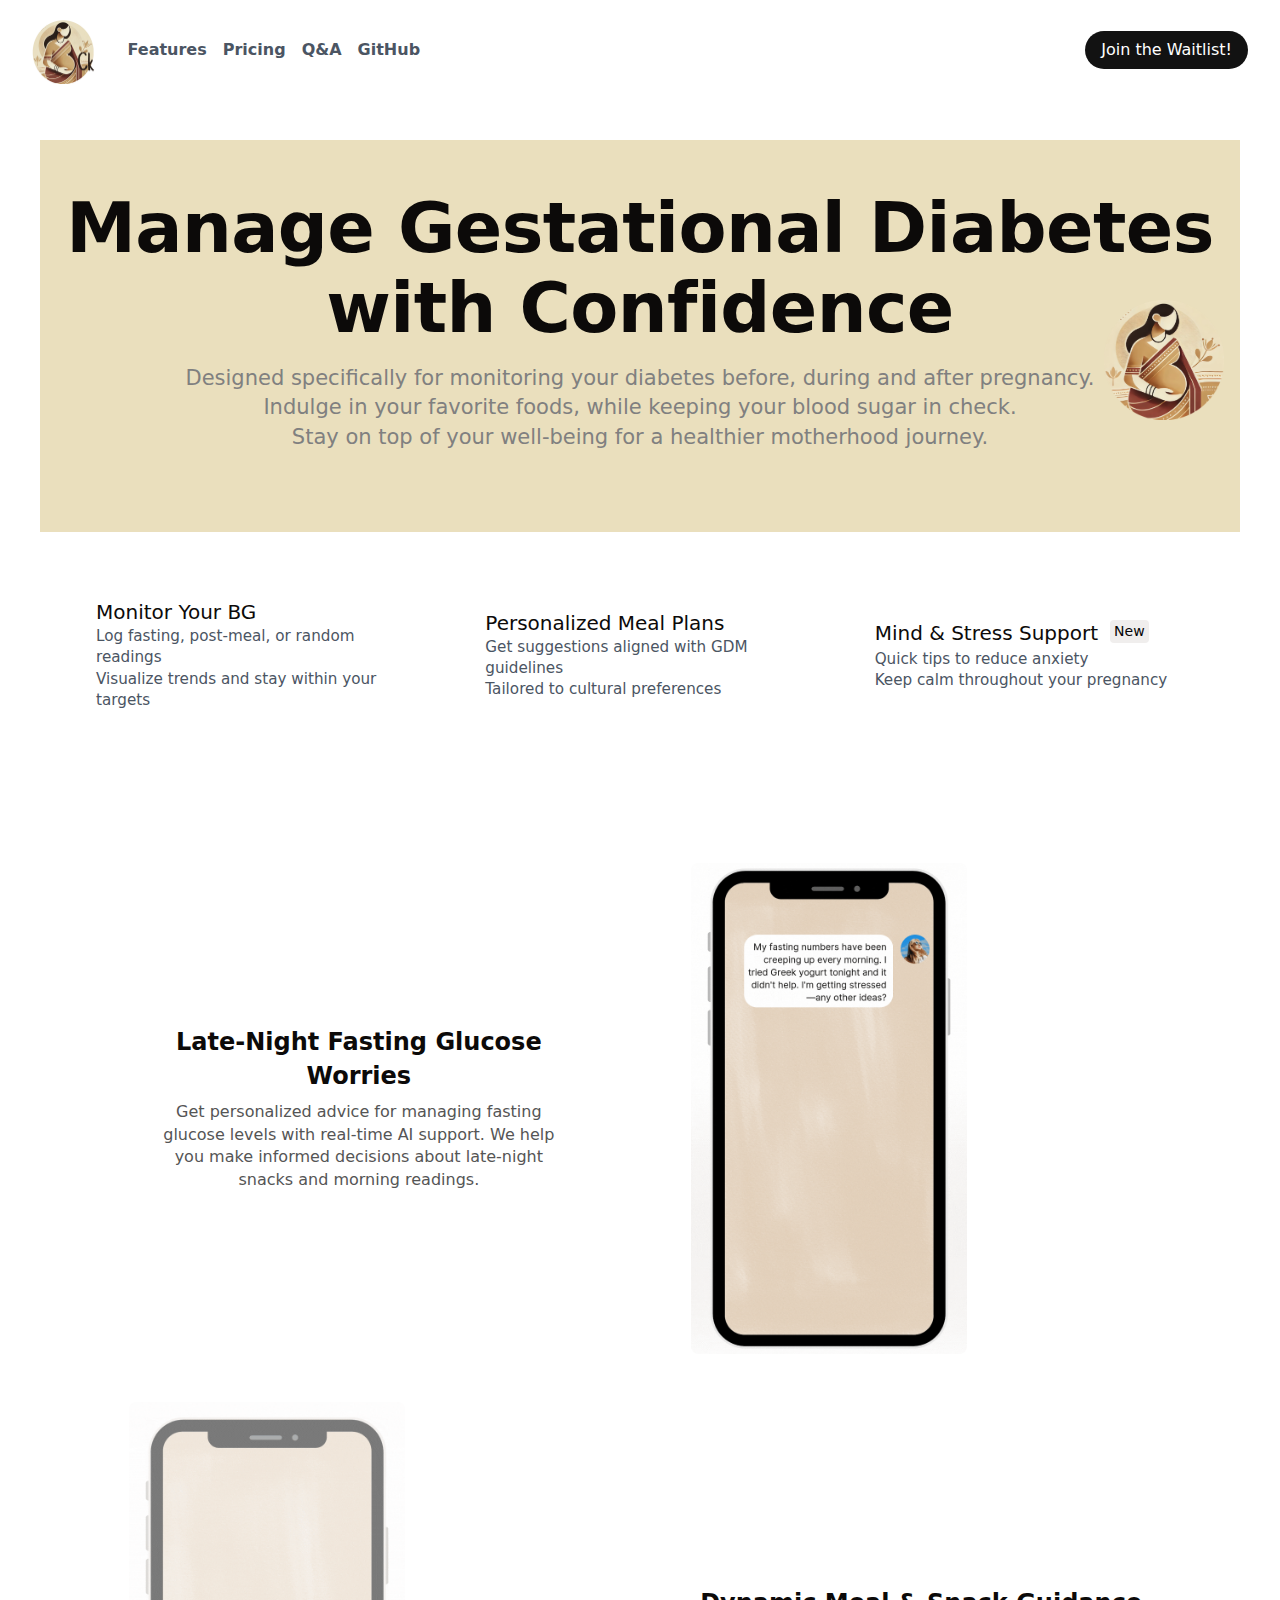
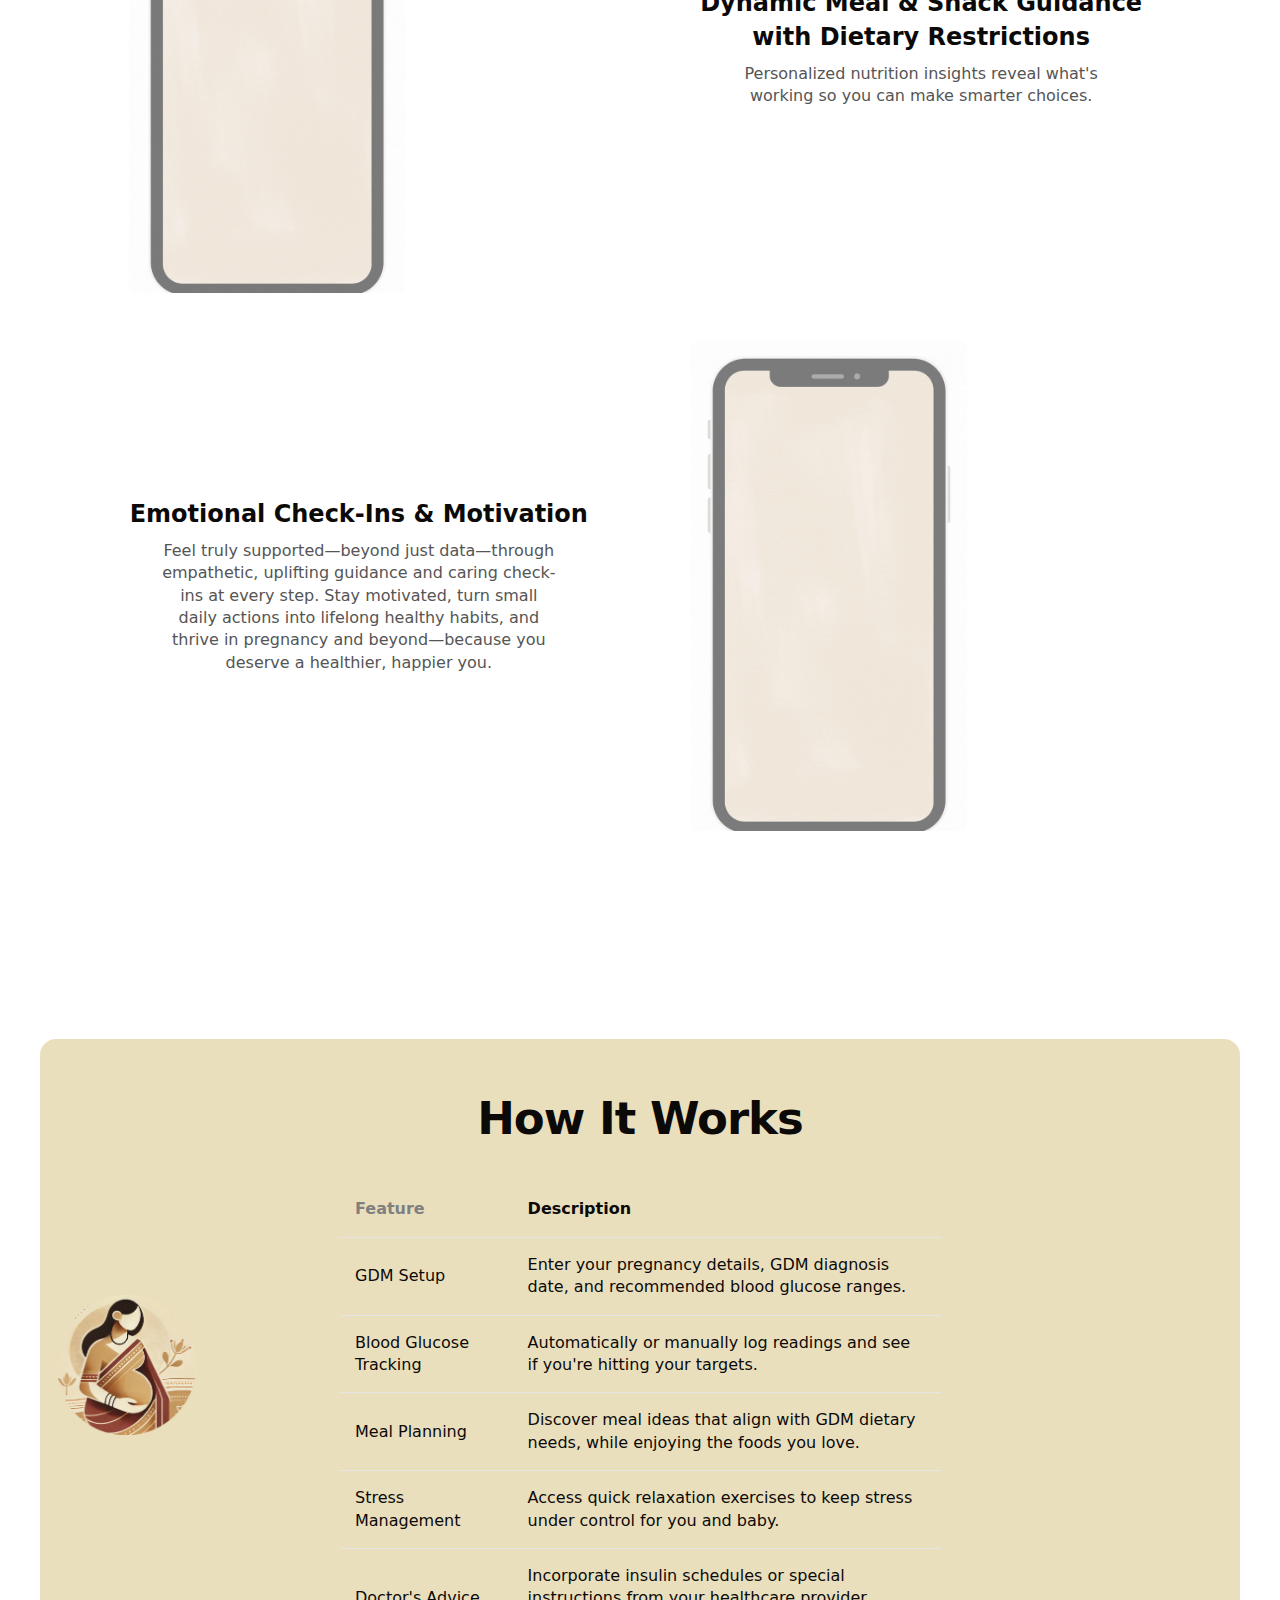
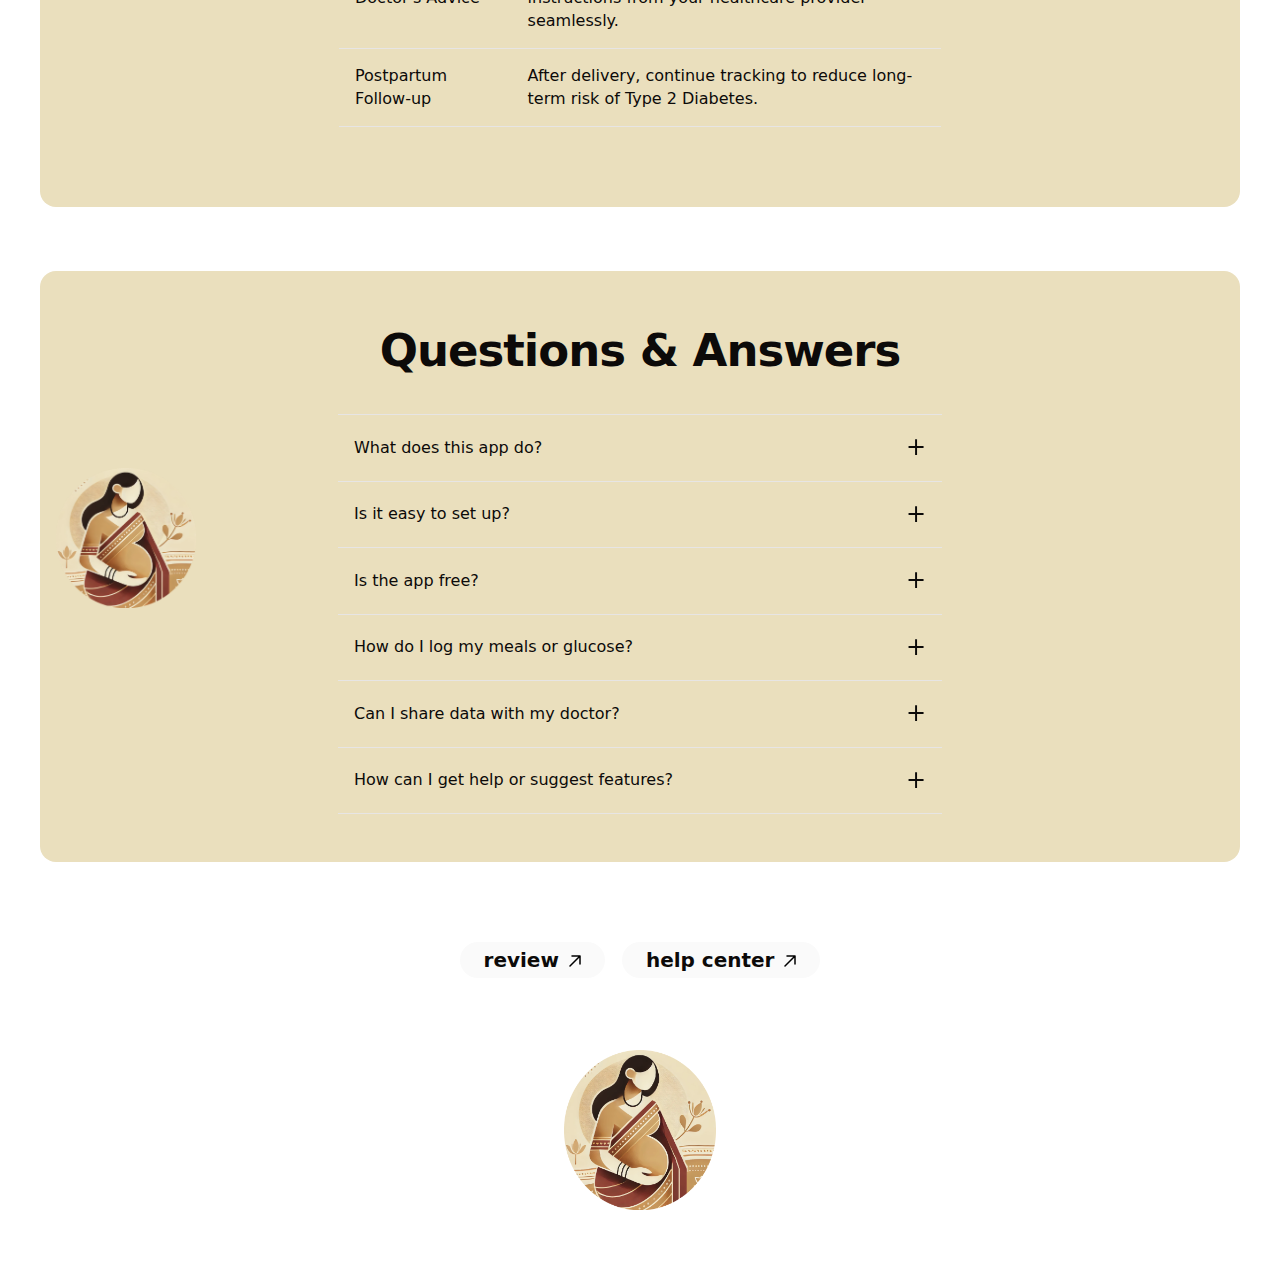
<file: index.html>
<!DOCTYPE html>
<html data-capo="">
 <head>
  <meta charset="utf-8"/>
  <meta content="width=device-width, initial-scale=1" name="viewport"/>
  <link rel="icon" type="image/png" href="./public/_nuxt/logo3.png"/>
  <title>Cheenikum.ai - GDM Companion</title>
  <link crossorigin="" href="./public/_nuxt/entry.hASX0Zfl.css" rel="stylesheet"/>
  <link as="script" crossorigin="" href="./public/_nuxt/_7TM1oNZ.js" rel="modulepreload"/>
  <link as="image" href="./public/_nuxt/gdm-logo.png" rel="prefetch"/>
  <style>
    /* Basic resets and container styling */
    * {
      box-sizing: border-box;
      margin: 0;
      padding: 0;
    }

    body {
      font-family: sans-serif;
      line-height: 1.4;
    }

    .steps-container {
      width: 90%;
      max-width: 1200px;
      margin: 0 auto;
      padding: 2rem 0;
      display: flex;
      flex-direction: column;
      gap: 3rem;
    }

    /* Each step block */
    .step {
      display: flex;
      flex-direction: column;
      align-items: center;
      text-align: center;
      gap: 1rem;
    }

    .step-text h2 {
      font-size: 2rem;
      color: #2563EB;
      margin-bottom: 0.5rem;
    }

    .step-text h3 {
      font-size: 1.5rem;
      font-weight: 600;
      margin-bottom: 0.5rem;
    }

    .step-text p {
      font-size: 1rem;
      color: #555;
      max-width: 400px;
      margin: 0 auto;
    }

    .step-image img {
      width: 100%;
      max-width: 300px;
      border-radius: 8px;
    }

    /* Desktop (>= 768px): Two-column layout for each step */
    @media (min-width: 768px) {
      .step {
        flex-direction: row;
        text-align: left;
        justify-content: space-between;
      }
      .step:nth-child(even) {
        flex-direction: row-reverse;
      }
      .step-text,
      .step-image {
        width: 45%;
      }
      .step-text {
        align-items: flex-start;
        margin: 0; 
      }
    }
  </style>
  <script>
   ;(function() {
     let settings = JSON.parse(localStorage.getItem('una-settings')) || {
       primaryColors: {"--una-primary-hex":"#ca8a04"},
       grayColors: {"--una-gray-hex":"#57534e"},
       primary: "yellow",
       gray: "stone",
       radius: 0.5,
       fontSize: 16
     };
     
     const html = document.documentElement;
     Object.entries(settings.primaryColors).forEach(([key, value]) => html.style.setProperty(key, value));
     Object.entries(settings.grayColors).forEach(([key, value]) => html.style.setProperty(key, value));
     html.style.setProperty('--una-radius', settings.radius + 'rem');
     html.style.setProperty('--una-font-size', settings.fontSize + 'px');
   })()
  </script>
  <meta content="Take control of your gestational diabetes. Track blood glucose, plan meals, and stay healthy." name="description"/>
  <meta content="gestational diabetes, GDM, pregnancy, health, glucose tracking, meal planning" name="keywords"/>
 </head>
 <body>
  <div id="__nuxt">
   <div>
    <div class="min-h-screen flex flex-col font-sans">
     <header class="bg-white">
      <!-- <div class="bg-[#F6F5F4] text-center text-sm py-4" data-v-a0e42e92="">
       <span data-v-a0e42e92="">
        Manage your Gestational Diabetes effectively. Keep you and your baby healthy with personalized guidance.
       </span>
      </div> -->
      <div class="px-8 p-4 mx-auto flex justify-center sm:justify-between items-center" data-v-a0e42e92="">
       <div class="flex items-center" data-v-a0e42e92="">
        <a href="/">
         <img alt="Cheenikum.ai" class="h-8 mt-1 hidden sm:block" style="height: 4rem;" data-v-a0e42e92="" src="./public/_nuxt/logo3.png"/>
        </a>
        <nav class="sm:ml-8" data-v-a0e42e92="">
         <ul class="flex space-x-4 text-gray-600 font-semibold" data-v-a0e42e92="">
          <li data-v-a0e42e92="">
           <a class="hover:text-black" data-v-a0e42e92="" href="#features">
            Features
           </a>
          </li>
          <li data-v-a0e42e92="">
           <a class="hover:text-black" data-v-a0e42e92="" href="#plans-and-features">
            Pricing
           </a>
          </li>
          <li data-v-a0e42e92="">
           <a class="hover:text-black" data-v-a0e42e92="" href="#questions-and-answers">
            Q&A
           </a>
          </li>
          <li data-v-a0e42e92="">
           <a class="hover:text-black" data-v-a0e42e92="" href="https://github.com/AaradhyaSaxena" target="_blank">
            GitHub
           </a>
          </li>
         </ul>
        </nav>
       </div>
       <!-- TODO: Add the actual link -->
       <div class="relative" data-v-a0e42e92="">
        <!-- Waitlist Button -->
        <a href="https://docs.google.com/forms/d/e/1FAIpQLSdz-zFz9y-i1amTaQuwJib7lA6zhrqrrkEMgMkVFLvkYdg7-w/viewform?usp=dialog" 
           target="_blank" 
           class="btn-default-radius btn-default-variant btn bg-[#121212] hover:bg-[#333333] text-white py-2 px-4 rounded-12 hidden sm:block" 
           data-v-a0e42e92="">
          Join the Waitlist!
        </a>
       </div>
      </div>
      
     </header>
     <!-- #########################################################################################  -->    
     <!-- ###########################        Main content            ##############################  -->
     <!-- #########################################################################################  -->
     <main class="flex-grow p-6 md:p-8 lg:p-10" data-v-a0e42e92="">
      <section class="text-center py-12" data-v-8681ea9b="" style="background-color: #eadfbd;">
       <h1 class="text-[70px] font-700 mb-4 line-height-20 tracking-[-0.6px]">
        Manage Gestational Diabetes </br> with Confidence
       </h1>
       <p class="sm:text-[21px] font-400 text-[#808080] mb-8">
        Designed specifically for monitoring your diabetes before, during and after pregnancy.
        <br/>
        Indulge in your favorite foods, while keeping your blood sugar in check.
        <br/>
        Stay on top of your well-being for a healthier motherhood journey.
       </p>
       <img alt="" class="w-[120px] h-[120px] absolute left-1/2 translate-x-116 top-1/3 hidden sm:block" src="./public/_nuxt/gdm-logo.png"/>
      </section>
      <!-- Info section hero page -->
      <section class="bg-[#eadfbd] rounded-4 pt-8 md:pt-0 overflow-clip sm:relative" data-v-8681ea9b="">
       <div class="flex flex-col gap-6 sm:gap-0 sm:flex-row justify-between sm:space-x-8 p-4 pt-8 sm:py-12 sm:px-8">
        <div class="sm:w-1/3 sm:p-6 rounded-lg flex justify-center md:justify-start items-center sm:justify-center">
         <div>
          <h2 class="text-4.2 md:text-5 font-medium mb-1.5 line-height-4">
           Monitor Your BG
          </h2>
          <p class="text-gray-600 text-3.8">
           Log fasting, post-meal, or random readings
           <br/>
           Visualize trends and stay within your targets
          </p>
         </div>
        </div>
        <div class="sm:w-1/3 sm:p-6 rounded-lg flex justify-center md:justify-start items-center sm:justify-center">
         <div>
          <h2 class="text-4.2 md:text-5 font-medium mb-1.5 line-height-4">
           Personalized Meal Plans
          </h2>
          <p class="text-gray-600 text-3.8">
           Get suggestions aligned with GDM guidelines
           <br/>
           Tailored to cultural preferences
          </p>
         </div>
        </div>
        <div class="sm:w-1/3 sm:p-6 rounded-lg flex justify-center md:justify-start items-center sm:justify-center">
         <div>
          <h2 class="text-4.2 md:text-5 font-medium mb-1.5 line-height-4 flex items-center">
           <span>
            Mind & Stress Support
           </span>
           <span class="ml-3 md:-mt-1 px-1 py-0.4 text-12px md:text-sm bg-[#F0EEED] text-color-[#050505] rounded-1">
            New
           </span>
          </h2>
          <p class="text-gray-600 text-3.8">
           Quick tips to reduce anxiety
           <br/>
           Keep calm throughout your pregnancy
          </p>
         </div>
        </div>
       </div>
      </section>
    </section>
    <!-- Add GIF section -->
    <section class="flex justify-center my-8">
      
    </section>
      <!-- #########################################################################################  -->
      <!-- ###########################        Example section            ############################  -->
      <!-- #########################################################################################  -->
      <section class="bg-[#eadfbd] rounded-4 pt-8 md:pt-0 overflow-clip sm:relative" data-v-8681ea9b="">
        <div class="flex flex-col gap-6 sm:gap-0 sm:flex-row justify-between sm:space-x-8 p-4 pt-8 sm:py-12 sm:px-8">
          <div class="steps-container">
            <!-- Step 1 -->
            <div class="step">
              <div class="step-text">
                <h3 class="text-center padding-bottom-10">Late-Night Fasting Glucose Worries</h3>
                <p class="text-center text-lg">
                  Get personalized advice for managing fasting glucose levels with real-time AI support. We help you make informed decisions about late-night snacks and morning readings.
                </p>
              </div>
              <div class="step-image">
                <img src="./public/_nuxt/example1.gif" alt="App Demo" class="rounded-lg shadow-lg w-full h-auto" style="max-width: 300px; width: 60%;"/>
              </div>
            </div>
        
            <!-- Step 2 -->
            <div class="step">
              <div class="step-text">
                <h3 class="text-center padding-bottom-10">Dynamic Meal & Snack Guidance with Dietary Restrictions</h3>
                <p class="text-center text-lg">
                  Personalized nutrition insights reveal what's working so you can make smarter choices.
                </p>
              </div>
              <div class="step-image">
                <img src="./public/_nuxt/example3.gif" alt="App Demo" class="rounded-lg shadow-lg w-full h-auto" style="max-width: 300px; width: 60%;"/>
              </div>
            </div>
        
            <!-- Step 3 -->
            <div class="step">
              <div class="step-text">
                <h3 class="text-center padding-bottom-10">Emotional Check-Ins & Motivation</h3>
                <p class="text-center text-lg max-w-[600px] mx-auto">
                  Feel truly supported—beyond just data—through empathetic, uplifting guidance and caring check-ins at every step. Stay motivated, turn small daily actions into lifelong healthy habits, and thrive in pregnancy and beyond—because you deserve a healthier, happier you.
                </p>
              </div>
              <div class="step-image">
                <img src="./public/_nuxt/example2.gif" alt="App Demo" class="rounded-lg shadow-lg w-full h-auto" style="max-width: 300px; width: 60%;"/>
              </div>
            </div>
          </div>
        </div>
       </section>
      <!-- #########################################################################################  -->
      <!-- ###########################        How it works?             ############################  -->
      <!-- #########################################################################################  -->
      <section class="bg-[#FAFAFA] rounded-4 overflow-clip pt-8 md:pt-12 md:mt-32 md:px-12 pb-12 md:pb-20 mt-16 relative" data-v-8681ea9b="" id="features" style="background-color: #eadfbd;">
       <h2 class="text-32px md:text-45px font-600 text-center tracking-[-1px]">
        How It Works
       </h2>
       <img alt="character-3.png" class="w-[140px] h-[140px] absolute left-1/2 -translate-x-146 top-1/3 hidden sm:block" src="./public/_nuxt/gdm-logo.png"/>
       <div class="mt-8">
        <table class="md:w-602px m-auto border-collapse">
         <thead>
          <tr class="border-b">
           <th class="p-4 font-600 text-left text-[#808080]">
            Feature
           </th>
           <th class="p-4 font-600 text-left">
            Description
           </th>
          </tr>
         </thead>
         <tbody>
          <tr class="border-b">
            <td class="p-4 font-500 text-14px md:text-16px">
                GDM Setup
            </td>
            <td class="p-4">
                Enter your pregnancy details, GDM diagnosis date, and recommended blood glucose ranges.
            </td>
          </tr>
          <tr class="border-b">
           <td class="p-4 font-500 text-14px md:text-16px">
            Blood Glucose Tracking
           </td>
           <td class="p-4">
            Automatically or manually log readings and see if you're hitting your targets.
           </td>
          </tr>
          <tr class="border-b">
            <td class="p-4 font-500 text-14px md:text-16px">
             Meal Planning
            </td>
            <td class="p-4">
             Discover meal ideas that align with GDM dietary needs, while enjoying the foods you love.
            </td>
           </tr>
          <tr class="border-b">
           <td class="p-4 font-500 text-14px md:text-16px">
            Stress Management
           </td>
           <td class="p-4">
            Access quick relaxation exercises to keep stress under control for you and baby.
           </td>
          </tr>
          <tr class="border-b">
           <td class="p-4 font-500 text-14px md:text-16px">
            Doctor's Advice
           </td>
           <td class="p-4">
            Incorporate insulin schedules or special instructions from your healthcare provider seamlessly.
           </td>
          </tr>
          <tr class="border-b">
           <td class="p-4 font-500 text-14px md:text-16px">
            Postpartum Follow-up
           </td>
           <td class="p-4">
            After delivery, continue tracking to reduce long-term risk of Type 2 Diabetes.
           </td>
         </tbody>
        </table>
       </div>
      </section>
      <!-- #########################################################################################  -->
      <!-- ################################        Questions           ##############################  -->
      <!-- #########################################################################################  -->
      <section class="rounded-4 overflow-clip md:px-12 pt-12 mt-2 md:mt-16 relative pb-12" data-v-8681ea9b="" id="questions-and-answers" style="background-color: #eadfbd;">
       <h2 class="text-32px md:text-45px font-600 text-center tracking-[-1px]">
        Questions &amp; Answers
       </h2>
       <img alt="character-4.png" class="w-[140px] h-[140px] absolute left-1/2 -translate-x-146 top-1/3 hidden sm:block" src="./public/_nuxt/gdm-logo.png"/>
       <hr class="w-604px mx-auto mt-8"/>
       <div class="flex flex-col md:w-604px mx-auto" data-v-4234fe46="">
        <div class="border-b" data-v-4234fe46="">
         <div class="flex justify-between items-center p-4 cursor-pointer hover:bg-gray-50 transition-all rounded-3" data-v-4234fe46="">
          <span class="font-500 mr-4" data-v-4234fe46="">
           What does this app do?
          </span>
          <span class="transform transition-transform duration-200 text-6" data-v-4234fe46="" style="transform-origin:center center;">
           +
          </span>
         </div>
         <div class="overflow-hidden transition-all duration-300" data-v-4234fe46="" style="display:none;">
          <div class="p-4 pt-0 font-sans font-320 text-16px opacity-80" data-v-4234fe46="">
           This app helps you manage gestational diabetes—tracking blood glucose, planning meals, reducing stress, and more.
          </div>
         </div>
        </div>
        <div class="border-b" data-v-4234fe46="">
         <div class="flex justify-between items-center p-4 cursor-pointer hover:bg-gray-50 transition-all rounded-3" data-v-4234fe46="">
          <span class="font-500 mr-4" data-v-4234fe46="">
           Is it easy to set up?
          </span>
          <span class="transform transition-transform duration-200 text-6" data-v-4234fe46="" style="transform-origin:center center;">
           +
          </span>
         </div>
         <div class="overflow-hidden transition-all duration-300" data-v-4234fe46="" style="display:none;">
          <div class="p-4 pt-0 font-sans font-320 text-16px opacity-80" data-v-4234fe46="">
           Yes! Download, create your profile, add your GDM details, and you're ready to monitor your health.
          </div>
         </div>
        </div>
        <div class="border-b" data-v-4234fe46="">
         <div class="flex justify-between items-center p-4 cursor-pointer hover:bg-gray-50 transition-all rounded-3" data-v-4234fe46="">
          <span class="font-500 mr-4" data-v-4234fe46="">
           Is the app free?
          </span>
          <span class="transform transition-transform duration-200 text-6" data-v-4234fe46="" style="transform-origin:center center;">
           +
          </span>
         </div>
         <div class="overflow-hidden transition-all duration-300" data-v-4234fe46="" style="display:none;">
          <div class="p-4 pt-0 font-sans font-320 text-16px opacity-80" data-v-4234fe46="">
           Absolutely. Core features are free. You can upgrade for advanced analytics in our "Cheenikum.ai Plus."
          </div>
         </div>
        </div>
        <div class="border-b" data-v-4234fe46="">
         <div class="flex justify-between items-center p-4 cursor-pointer hover:bg-gray-50 transition-all rounded-3" data-v-4234fe46="">
          <span class="font-500 mr-4" data-v-4234fe46="">
           How do I log my meals or glucose?
          </span>
          <span class="transform transition-transform duration-200 text-6" data-v-4234fe46="" style="transform-origin:center center;">
           +
          </span>
         </div>
         <div class="overflow-hidden transition-all duration-300" data-v-4234fe46="" style="display:none;">
          <div class="p-4 pt-0 font-sans font-320 text-16px opacity-80" data-v-4234fe46="">
           Simply open the app to add new meal entries or BG readings with one tap. You can also sync certain glucometers automatically.
          </div>
         </div>
        </div>
        <div class="border-b" data-v-4234fe46="">
        <div class="flex justify-between items-center p-4 cursor-pointer hover:bg-gray-50 transition-all rounded-3" data-v-4234fe46="">
            <span class="font-500 mr-4" data-v-4234fe46="">
            Can I share data with my doctor?
            </span>
            <span class="transform transition-transform duration-200 text-6" data-v-4234fe46="" style="transform-origin:center center;">
            +
            </span>
        </div>
        <div class="overflow-hidden transition-all duration-300" data-v-4234fe46="" style="display:none;">
            <div class="p-4 pt-0 font-sans font-320 text-16px opacity-80" data-v-4234fe46="">
            Yes! If you choose, you can securely share logs or insights with your healthcare provider for better guidance.
            </div>
        </div>
        </div>
        <div class="border-b" data-v-4234fe46="">
         <div class="flex justify-between items-center p-4 cursor-pointer hover:bg-gray-50 transition-all rounded-3" data-v-4234fe46="">
          <span class="font-500 mr-4" data-v-4234fe46="">
           How can I get help or suggest features?
          </span>
          <span class="transform transition-transform duration-200 text-6" data-v-4234fe46="" style="transform-origin:center center;">
           +
          </span>
         </div>
         <div class="overflow-hidden transition-all duration-300" data-v-4234fe46="" style="display:none;">
          <div class="p-4 pt-0 font-sans font-320 text-16px opacity-80" data-v-4234fe46="">
           Contact us via our
           <u>
            <a href="https://www.youtube.com/watch?v=gv9hrQzU0cA">
             help center
            </a>
           </u>
           . We'd love to hear your feedback and feature requests!
          </div>
         </div>
        </div>
       </div>
      </section>
     </main>
     <!-- #########################################################################################  -->
     <!-- #####################################        Footer           ############################  -->
     <!-- #########################################################################################  -->
     <footer class="py-0 mb-12" data-v-a0e42e92="">
      <div class="container mx-auto text-center mb-6" data-v-a0e42e92="">
       <div class="flex justify-center items-center text-[20px] pt-[40px] pb-[72px] gap-[17px] font-600" data-v-a0e42e92="">
        <!-- TODO: Add the actual link -->
        <a href="https://chrome.google.com/webstore" rel="noopener noreferrer" target="_blank">
         <span class="px-6 py-1 bg-[#FAFAFA] rounded-8 flex items-center">
          review
          <img class="ml-[10px] mt-[2px]" src="data:image/svg+xml,%3csvg%20width='12'%20height='12'%20viewBox='0%200%2012%2012'%20fill='none'%20xmlns='http://www.w3.org/2000/svg'%3e%3cpath%20d='M1%2011L11%201M11%201V9M11%201H3'%20stroke='black'%20stroke-width='1.5'%20stroke-linecap='round'%20stroke-linejoin='round'/%3e%3c/svg%3e"/>
         </span>
        </a>
        <a href="https://www.youtube.com/watch?v=gv9hrQzU0cA" rel="noopener noreferrer" target="_blank">
         <span class="px-6 py-1 bg-[#FAFAFA] rounded-8 flex items-center">
          help center
          <img class="ml-[10px] mt-[2px]" src="data:image/svg+xml,%3csvg%20width='12'%20height='12'%20viewBox='0%200%2012%2012'%20fill='none'%20xmlns='http://www.w3.org/2000/svg'%3e%3cpath%20d='M1%2011L11%201M11%201V9M11%201H3'%20stroke='black'%20stroke-width='1.5'%20stroke-linecap='round'%20stroke-linejoin='round'/%3e%3c/svg%3e"/>
         </span>
        </a>
       </div>
       <a href="/">
        <img alt="Cheenikum.ai" class="h-20 mx-auto" style="height: 10rem;" src="./public/_nuxt/gdm-logo.png"/>
       </a>
      </div>
     <!-- <div class="bg-[#FAFAFA] rounded-4 p-8 md:p-12 mt-8 max-w-3xl mx-auto">
      <p class="font-sans  text-center text-14px md:text-16px text-[#808080] leading-relaxed italic">
       Made with ❤️ by Aaradhya Saxena & Saundarya Tyagi
      </p>
     </div> -->
     </footer>
    </div>
   </div>
  </div>
  <div id="teleports">
  </div>
  <script data-nuxt-data="nuxt-app" data-src="/_payload.json?b891dbd0-55f3-4783-a2bc-fbdf8e9fd6e2" data-ssr="true" id="__NUXT_DATA__" type="application/json">
   [{"state":1,"once":7,"_errors":8,"serverRendered":5,"path":10,"prerenderedAt":11},["Reactive",2],{"$scolor-mode":3},{"preference":4,"value":4,"unknown":5,"forced":6},"light",true,false,["Set"],["ShallowReactive",9],{},"/",1732214170808]
  </script>
  <script>
   window.__NUXT__={};window.__NUXT__.config={public:{},app:{baseURL:"/",buildId:"b891dbd0-55f3-4783-a2bc-fbdf8e9fd6e2",buildAssetsDir:"./public/_nuxt/",cdnURL:""}}
  </script>
  <script>
    document.addEventListener('DOMContentLoaded', function() {
      // Get all question containers
      const questions = document.querySelectorAll('[data-v-4234fe46] .border-b');
      
      questions.forEach(question => {
        const questionHeader = question.querySelector('.flex.justify-between');
        const answerDiv = question.querySelector('.overflow-hidden');
        const symbol = question.querySelector('.text-6');
        
        questionHeader.addEventListener('click', function() {
          // Toggle answer visibility
          if (answerDiv.style.display === 'none') {
            answerDiv.style.display = 'block';
            symbol.textContent = '−';
            symbol.style.transform = 'rotate(0deg)';
          } else {
            answerDiv.style.display = 'none';
            symbol.textContent = '+';
            symbol.style.transform = 'rotate(90deg)';
          }
          
          // Close other answers
          questions.forEach(otherQuestion => {
            if (otherQuestion !== question) {
              const otherAnswer = otherQuestion.querySelector('.overflow-hidden');
              const otherSymbol = otherQuestion.querySelector('.text-6');
              otherAnswer.style.display = 'none';
              otherSymbol.textContent = '+';
              otherSymbol.style.transform = 'rotate(90deg)';
            }
          });
        });
      });
    });
  </script>
  <script>
</script>
 </body>
</html>
</file>
<file: public/_nuxt/entry.hASX0Zfl.css>
*,:after,:before{border-color:var(--un-default-border-color,#e5e7eb);border-style:solid;border-width:0;box-sizing:border-box}:host,html{line-height:1.5;-webkit-text-size-adjust:100%;font-family:ui-sans-serif,system-ui,sans-serif,Apple Color Emoji,Segoe UI Emoji,Segoe UI Symbol,Noto Color Emoji;font-feature-settings:normal;font-variation-settings:normal;-moz-tab-size:4;-o-tab-size:4;tab-size:4;-webkit-tap-highlight-color:transparent}body{line-height:inherit;margin:0}hr{border-top-width:1px;color:inherit;height:0}abbr:where([title]){-webkit-text-decoration:underline dotted;text-decoration:underline dotted}h1,h2,h3,h4,h5,h6{font-size:inherit;font-weight:inherit}a{color:inherit;text-decoration:inherit}b,strong{font-weight:bolder}code,kbd,pre,samp{font-family:ui-monospace,SFMono-Regular,Menlo,Monaco,Consolas,Liberation Mono,Courier New,monospace;font-feature-settings:normal;font-size:1em;font-variation-settings:normal}small{font-size:80%}sub,sup{font-size:75%;line-height:0;position:relative;vertical-align:baseline}sub{bottom:-.25em}sup{top:-.5em}table{border-collapse:collapse;border-color:inherit;text-indent:0}button,input,optgroup,select,textarea{color:inherit;font-family:inherit;font-feature-settings:inherit;font-size:100%;font-variation-settings:inherit;font-weight:inherit;line-height:inherit;margin:0;padding:0}button,select{text-transform:none}[type=button],[type=reset],[type=submit],button{-webkit-appearance:button;background-image:none}:-moz-focusring{outline:auto}:-moz-ui-invalid{box-shadow:none}progress{vertical-align:baseline}::-webkit-inner-spin-button,::-webkit-outer-spin-button{height:auto}[type=search]{-webkit-appearance:textfield;outline-offset:-2px}::-webkit-search-decoration{-webkit-appearance:none}::-webkit-file-upload-button{-webkit-appearance:button;font:inherit}summary{display:list-item}blockquote,dd,dl,figure,h1,h2,h3,h4,h5,h6,hr,p,pre{margin:0}fieldset{margin:0}fieldset,legend{padding:0}menu,ol,ul{list-style:none;margin:0;padding:0}dialog{padding:0}textarea{resize:vertical}input::-moz-placeholder,textarea::-moz-placeholder{color:#9ca3af;opacity:1}input::placeholder,textarea::placeholder{color:#9ca3af;opacity:1}[role=button],button{cursor:pointer}:disabled{cursor:default}audio,canvas,embed,iframe,img,object,svg,video{display:block;vertical-align:middle}img,video{height:auto;max-width:100%}[hidden]{display:none}:root{--una-primary-hex:#ca8a04;--una-primary-50:254,252,232;--una-primary-100:254,249,195;--una-primary-200:254,240,138;--una-primary-300:253,224,71;--una-primary-400:250,204,21;--una-primary-500:234,179,8;--una-primary-600:202,138,4;--una-primary-700:161,98,7;--una-primary-800:133,77,14;--una-primary-900:113,63,18;--una-primary-950:66,32,6;--una-gray-hex:#57534e;--una-gray-50:250,250,249;--una-gray-100:245,245,244;--una-gray-200:231,229,228;--una-gray-300:214,211,209;--una-gray-400:168,162,158;--una-gray-500:120,113,108;--una-gray-600:87,83,78;--una-gray-700:68,64,60;--una-gray-800:41,37,36;--una-gray-900:28,25,23;--una-gray-950:12,10,9;--c-gray-0:#fff;--c-gray-50:rgb(var(--una-gray-50));--c-gray-100:rgb(var(--una-gray-100));--c-gray-200:rgb(var(--una-gray-200));--c-gray-300:rgb(var(--una-gray-300));--c-gray-400:rgb(var(--una-gray-400));--c-gray-500:rgb(var(--una-gray-500));--c-gray-600:rgb(var(--una-gray-600));--c-gray-700:rgb(var(--una-gray-700));--c-gray-800:rgb(var(--una-gray-800));--c-gray-900:rgb(var(--una-gray-900));--c-gray-950:rgb(var(--una-gray-950))}.dark{--c-gray-0:rgb(var(--una-gray-950));--c-gray-50:rgb(var(--una-gray-900));--c-gray-100:rgb(var(--una-gray-800));--c-gray-200:rgb(var(--una-gray-700));--c-gray-300:rgb(var(--una-gray-600));--c-gray-400:rgb(var(--una-gray-500));--c-gray-500:rgb(var(--una-gray-400));--c-gray-600:rgb(var(--una-gray-300));--c-gray-700:rgb(var(--una-gray-200));--c-gray-800:rgb(var(--una-gray-100));--c-gray-900:rgb(var(--una-gray-50));--c-gray-950:#fff}:root{--una-font-size:16px;--una-radius:.5rem;--c-brand:rgb(var(--una-primary-600));--una-primary:var(--una-primary-600);--una-primary-active:var(--una-primary-500);--una-gray:var(--una-gray-600);--una-gray-active:var(--una-gray-500);--c-background:#fff;--c-foreground:rgb(var(--una-gray-950));--c-muted:rgb(var(--una-gray-50));--c-muted-foreground:rgb(var(--una-gray-500));--c-accent:rgb(var(--una-gray-100));--c-accent-foreground:rgb(var(--una-gray-800));--c-popover:#fff;--c-popover-foreground:rgb(var(--una-gray-950));--c-border:rgb(var(--una-gray-200));--c-border-foreground:rgba(var(--una-gray-700),.58);--c-ring:rgb(var(--una-gray-200));--c-divider:rgb(var(--una-gray-200));--c-bg-selection:rgba(var(--una-primary-600),.2);--un-default-border-color:var(--c-border)}.dark{--c-brand:rgb(var(--una-primary-500));--una-primary:var(--una-primary-500);--una-primary-active:var(--una-primary-400);--una-gray:var(--una-gray-500);--una-gray-active:var(--una-gray-400);--c-background:rgb(var(--una-gray-950));--c-foreground:#fff;--c-muted:rgb(var(--una-gray-900));--c-muted-foreground:rgb(var(--una-gray-400));--c-accent:rgb(var(--una-gray-800));--c-accent-foreground:rgb(var(--una-gray-100));--c-popover:rgb(var(--una-gray-950));--c-popover-foreground:#fff;--c-border:rgba(var(--una-gray-700),.58);--c-border-foreground:rgb(var(--una-gray-200));--c-ring:rgba(var(--una-gray-700),.58);--c-divider:rgba(var(--una-gray-700),.58);--c-bg-selection:rgba(var(--una-primary-500),.2)}html{background-color:var(--c-background);color:var(--c-foreground);font-size:var(--una-font-size,16px);height:100dvh}html.dark{color-scheme:dark}::-moz-selection{background:var(--c-bg-selection)}::selection{background:var(--c-bg-selection)}*{-webkit-tap-highlight-color:rgba(0,0,0,0);scrollbar-color:hsla(0,0%,53%,.333) var(--c-border)}::-webkit-scrollbar{width:.5rem}::-webkit-scrollbar:horizontal{height:.5rem}::-webkit-scrollbar-track{background:var(--c-border);border-radius:var(--una-radius)}::-webkit-scrollbar-thumb{background:var(--c-muted-foreground);border-radius:calc(var(--una-radius) - 4px)}::-webkit-scrollbar-thumb:hover{background:var(--c-muted)!important}*,:after,:before{--un-rotate:0;--un-rotate-x:0;--un-rotate-y:0;--un-rotate-z:0;--un-scale-x:1;--un-scale-y:1;--un-scale-z:1;--un-skew-x:0;--un-skew-y:0;--un-translate-x:0;--un-translate-y:0;--un-translate-z:0;--un-pan-x: ;--un-pan-y: ;--un-pinch-zoom: ;--un-scroll-snap-strictness:proximity;--un-ordinal: ;--un-slashed-zero: ;--un-numeric-figure: ;--un-numeric-spacing: ;--un-numeric-fraction: ;--un-border-spacing-x:0;--un-border-spacing-y:0;--un-ring-offset-shadow:0 0 transparent;--un-ring-shadow:0 0 transparent;--un-shadow-inset: ;--un-shadow:0 0 transparent;--un-ring-inset: ;--un-ring-offset-width:0px;--un-ring-offset-color:#fff;--un-ring-width:0px;--un-ring-color:rgba(147,197,253,.5);--un-blur: ;--un-brightness: ;--un-contrast: ;--un-drop-shadow: ;--un-grayscale: ;--un-hue-rotate: ;--un-invert: ;--un-saturate: ;--un-sepia: ;--un-backdrop-blur: ;--un-backdrop-brightness: ;--un-backdrop-contrast: ;--un-backdrop-grayscale: ;--un-backdrop-hue-rotate: ;--un-backdrop-invert: ;--un-backdrop-opacity: ;--un-backdrop-saturate: ;--un-backdrop-sepia: }::backdrop{--un-rotate:0;--un-rotate-x:0;--un-rotate-y:0;--un-rotate-z:0;--un-scale-x:1;--un-scale-y:1;--un-scale-z:1;--un-skew-x:0;--un-skew-y:0;--un-translate-x:0;--un-translate-y:0;--un-translate-z:0;--un-pan-x: ;--un-pan-y: ;--un-pinch-zoom: ;--un-scroll-snap-strictness:proximity;--un-ordinal: ;--un-slashed-zero: ;--un-numeric-figure: ;--un-numeric-spacing: ;--un-numeric-fraction: ;--un-border-spacing-x:0;--un-border-spacing-y:0;--un-ring-offset-shadow:0 0 transparent;--un-ring-shadow:0 0 transparent;--un-shadow-inset: ;--un-shadow:0 0 transparent;--un-ring-inset: ;--un-ring-offset-width:0px;--un-ring-offset-color:#fff;--un-ring-width:0px;--un-ring-color:rgba(147,197,253,.5);--un-blur: ;--un-brightness: ;--un-contrast: ;--un-drop-shadow: ;--un-grayscale: ;--un-hue-rotate: ;--un-invert: ;--un-saturate: ;--un-sepia: ;--un-backdrop-blur: ;--un-backdrop-brightness: ;--un-backdrop-contrast: ;--un-backdrop-grayscale: ;--un-backdrop-hue-rotate: ;--un-backdrop-invert: ;--un-backdrop-opacity: ;--un-backdrop-saturate: ;--un-backdrop-sepia: }@font-face{font-display:swap;font-family:Clash Display;font-style:normal;font-weight:200 700;src:url(//cdn.fontshare.com/wf/DK2FOA46SRWJ5HXWWU5TK4N4CMHYD236/FPEAXZZSH5L2K5MTJFRIWD2MC32IJMN3/THOOS4VOCKT7H2XEB27NQDYM2NYS4AAR.woff2) format("woff2"),url(//cdn.fontshare.com/wf/DK2FOA46SRWJ5HXWWU5TK4N4CMHYD236/FPEAXZZSH5L2K5MTJFRIWD2MC32IJMN3/THOOS4VOCKT7H2XEB27NQDYM2NYS4AAR.woff) format("woff"),url(//cdn.fontshare.com/wf/DK2FOA46SRWJ5HXWWU5TK4N4CMHYD236/FPEAXZZSH5L2K5MTJFRIWD2MC32IJMN3/THOOS4VOCKT7H2XEB27NQDYM2NYS4AAR.ttf) format("truetype")}.i-heroicons-chevron-right-20-solid{--un-icon:url("data:image/svg+xml;utf8,%3Csvg viewBox='0 0 20 20' width='1em' height='1em' xmlns='http://www.w3.org/2000/svg' %3E%3Cpath fill='currentColor' fill-rule='evenodd' d='M8.22 5.22a.75.75 0 0 1 1.06 0l4.25 4.25a.75.75 0 0 1 0 1.06l-4.25 4.25a.75.75 0 0 1-1.06-1.06L11.94 10L8.22 6.28a.75.75 0 0 1 0-1.06' clip-rule='evenodd'/%3E%3C/svg%3E")}.i-heroicons-chevron-right-20-solid,.i-lucide-arrow-down-narrow-wide{background-color:currentColor;color:inherit;height:1em;-webkit-mask:var(--un-icon) no-repeat;mask:var(--un-icon) no-repeat;-webkit-mask-size:100% 100%;mask-size:100% 100%;width:1em}.i-lucide-arrow-down-narrow-wide{--un-icon:url("data:image/svg+xml;utf8,%3Csvg viewBox='0 0 24 24' width='1em' height='1em' xmlns='http://www.w3.org/2000/svg' %3E%3Cpath fill='none' stroke='currentColor' stroke-linecap='round' stroke-linejoin='round' stroke-width='2' d='m3 16l4 4l4-4m-4 4V4m4 0h4m-4 4h7m-7 4h10'/%3E%3C/svg%3E")}.i-lucide-arrow-up-down{--un-icon:url("data:image/svg+xml;utf8,%3Csvg viewBox='0 0 24 24' width='1em' height='1em' xmlns='http://www.w3.org/2000/svg' %3E%3Cpath fill='none' stroke='currentColor' stroke-linecap='round' stroke-linejoin='round' stroke-width='2' d='m21 16l-4 4l-4-4m4 4V4M3 8l4-4l4 4M7 4v16'/%3E%3C/svg%3E")}.i-lucide-arrow-up-down,.i-lucide-arrow-up-wide-narrow{background-color:currentColor;color:inherit;height:1em;-webkit-mask:var(--un-icon) no-repeat;mask:var(--un-icon) no-repeat;-webkit-mask-size:100% 100%;mask-size:100% 100%;width:1em}.i-lucide-arrow-up-wide-narrow{--un-icon:url("data:image/svg+xml;utf8,%3Csvg viewBox='0 0 24 24' width='1em' height='1em' xmlns='http://www.w3.org/2000/svg' %3E%3Cpath fill='none' stroke='currentColor' stroke-linecap='round' stroke-linejoin='round' stroke-width='2' d='m3 8l4-4l4 4M7 4v16m4-8h10m-10 4h7m-7 4h4'/%3E%3C/svg%3E")}.i-lucide-paintbrush{--un-icon:url("data:image/svg+xml;utf8,%3Csvg viewBox='0 0 24 24' width='1em' height='1em' xmlns='http://www.w3.org/2000/svg' %3E%3Cpath fill='none' stroke='currentColor' stroke-linecap='round' stroke-linejoin='round' stroke-width='2' d='m14.622 17.897l-10.68-2.913M18.376 2.622a1 1 0 1 1 3.002 3.002L17.36 9.643a.5.5 0 0 0 0 .707l.944.944a2.41 2.41 0 0 1 0 3.408l-.944.944a.5.5 0 0 1-.707 0L8.354 7.348a.5.5 0 0 1 0-.707l.944-.944a2.41 2.41 0 0 1 3.408 0l.944.944a.5.5 0 0 0 .707 0zM9 8c-1.804 2.71-3.97 3.46-6.583 3.948a.507.507 0 0 0-.302.819l7.32 8.883a1 1 0 0 0 1.185.204C12.735 20.405 16 16.792 16 15'/%3E%3C/svg%3E")}.i-lucide-paintbrush,.i-radix-icons-chevron-down{background-color:currentColor;color:inherit;height:1em;-webkit-mask:var(--un-icon) no-repeat;mask:var(--un-icon) no-repeat;-webkit-mask-size:100% 100%;mask-size:100% 100%;width:1em}.i-radix-icons-chevron-down{--un-icon:url("data:image/svg+xml;utf8,%3Csvg viewBox='0 0 15 15' width='1em' height='1em' xmlns='http://www.w3.org/2000/svg' %3E%3Cpath fill='currentColor' fill-rule='evenodd' d='M3.135 6.158a.5.5 0 0 1 .707-.023L7.5 9.565l3.658-3.43a.5.5 0 0 1 .684.73l-4 3.75a.5.5 0 0 1-.684 0l-4-3.75a.5.5 0 0 1-.023-.707' clip-rule='evenodd'/%3E%3C/svg%3E")}.i-radix-icons-chevron-right{--un-icon:url("data:image/svg+xml;utf8,%3Csvg viewBox='0 0 15 15' width='1em' height='1em' xmlns='http://www.w3.org/2000/svg' %3E%3Cpath fill='currentColor' fill-rule='evenodd' d='M6.158 3.135a.5.5 0 0 1 .707.023l3.75 4a.5.5 0 0 1 0 .684l-3.75 4a.5.5 0 1 1-.73-.684L9.566 7.5l-3.43-3.658a.5.5 0 0 1 .023-.707' clip-rule='evenodd'/%3E%3C/svg%3E")}.i-radix-icons-chevron-right,.i-radix-icons-desktop{background-color:currentColor;color:inherit;height:1em;-webkit-mask:var(--un-icon) no-repeat;mask:var(--un-icon) no-repeat;-webkit-mask-size:100% 100%;mask-size:100% 100%;width:1em}.i-radix-icons-desktop{--un-icon:url("data:image/svg+xml;utf8,%3Csvg viewBox='0 0 15 15' width='1em' height='1em' xmlns='http://www.w3.org/2000/svg' %3E%3Cpath fill='currentColor' fill-rule='evenodd' d='M1 3.25A.25.25 0 0 1 1.25 3h12.5a.25.25 0 0 1 .25.25v7.5a.25.25 0 0 1-.25.25H1.25a.25.25 0 0 1-.25-.25zM1.25 2C.56 2 0 2.56 0 3.25v7.5C0 11.44.56 12 1.25 12h3.823l-.243 1.299a.55.55 0 0 0 .54.651h4.26a.55.55 0 0 0 .54-.651L9.927 12h3.823c.69 0 1.25-.56 1.25-1.25v-7.5C15 2.56 14.44 2 13.75 2zm7.76 10H5.99l-.198 1.05h3.416z' clip-rule='evenodd'/%3E%3C/svg%3E")}.i-radix-icons-moon{--un-icon:url("data:image/svg+xml;utf8,%3Csvg viewBox='0 0 15 15' width='1em' height='1em' xmlns='http://www.w3.org/2000/svg' %3E%3Cpath fill='currentColor' fill-rule='evenodd' d='M2.9.5a.4.4 0 0 0-.8 0v.6h-.6a.4.4 0 1 0 0 .8h.6v.6a.4.4 0 1 0 .8 0v-.6h.6a.4.4 0 0 0 0-.8h-.6zm3 3a.4.4 0 1 0-.8 0v.6h-.6a.4.4 0 1 0 0 .8h.6v.6a.4.4 0 1 0 .8 0v-.6h.6a.4.4 0 0 0 0-.8h-.6zm-4 3a.4.4 0 1 0-.8 0v.6H.5a.4.4 0 1 0 0 .8h.6v.6a.4.4 0 0 0 .8 0v-.6h.6a.4.4 0 0 0 0-.8h-.6zM8.544.982l-.298-.04c-.213-.024-.34.224-.217.4q.211.305.389.632A6.602 6.602 0 0 1 2.96 11.69c-.215.012-.334.264-.184.417q.103.105.21.206l.072.066l.26.226l.188.148l.121.09l.187.131l.176.115q.18.115.37.217l.264.135l.26.12l.303.122l.244.086a6.6 6.6 0 0 0 1.103.26l.317.04l.267.02q.19.011.384.011a6.6 6.6 0 0 0 6.56-7.339l-.038-.277a6.6 6.6 0 0 0-.384-1.415l-.113-.268l-.077-.166l-.074-.148a6.6 6.6 0 0 0-.546-.883l-.153-.2l-.199-.24l-.163-.18l-.12-.124l-.16-.158l-.223-.2l-.32-.26l-.245-.177l-.292-.19l-.321-.186l-.328-.165l-.113-.052l-.24-.101l-.276-.104l-.252-.082l-.325-.09l-.265-.06zm1.86 4.318a7.6 7.6 0 0 0-.572-2.894a5.601 5.601 0 1 1-4.748 10.146a7.6 7.6 0 0 0 3.66-2.51a.749.749 0 0 0 1.355-.442a.75.75 0 0 0-.584-.732q.093-.174.178-.355A1.25 1.25 0 1 0 10.35 6.2q.052-.442.052-.9' clip-rule='evenodd'/%3E%3C/svg%3E")}.i-radix-icons-moon,.i-radix-icons-reload{background-color:currentColor;color:inherit;height:1em;-webkit-mask:var(--un-icon) no-repeat;mask:var(--un-icon) no-repeat;-webkit-mask-size:100% 100%;mask-size:100% 100%;width:1em}.i-radix-icons-reload{--un-icon:url("data:image/svg+xml;utf8,%3Csvg viewBox='0 0 15 15' width='1em' height='1em' xmlns='http://www.w3.org/2000/svg' %3E%3Cpath fill='currentColor' fill-rule='evenodd' d='M1.85 7.5c0-2.835 2.21-5.65 5.65-5.65c2.778 0 4.152 2.056 4.737 3.15H10.5a.5.5 0 0 0 0 1h3a.5.5 0 0 0 .5-.5v-3a.5.5 0 0 0-1 0v1.813C12.296 3.071 10.666.85 7.5.85C3.437.85.85 4.185.85 7.5s2.587 6.65 6.65 6.65c1.944 0 3.562-.77 4.714-1.942a6.8 6.8 0 0 0 1.428-2.167a.5.5 0 1 0-.925-.38a5.8 5.8 0 0 1-1.216 1.846c-.971.99-2.336 1.643-4.001 1.643c-3.44 0-5.65-2.815-5.65-5.65' clip-rule='evenodd'/%3E%3C/svg%3E")}.i-radix-icons-sun{--un-icon:url("data:image/svg+xml;utf8,%3Csvg viewBox='0 0 15 15' width='1em' height='1em' xmlns='http://www.w3.org/2000/svg' %3E%3Cpath fill='currentColor' fill-rule='evenodd' d='M7.5 0a.5.5 0 0 1 .5.5v2a.5.5 0 0 1-1 0v-2a.5.5 0 0 1 .5-.5M2.197 2.197a.5.5 0 0 1 .707 0L4.318 3.61a.5.5 0 0 1-.707.707L2.197 2.904a.5.5 0 0 1 0-.707M.5 7a.5.5 0 0 0 0 1h2a.5.5 0 0 0 0-1zm1.697 5.803a.5.5 0 0 1 0-.707l1.414-1.414a.5.5 0 1 1 .707.707l-1.414 1.414a.5.5 0 0 1-.707 0M12.5 7a.5.5 0 0 0 0 1h2a.5.5 0 0 0 0-1zm-1.818-2.682a.5.5 0 0 1 0-.707l1.414-1.414a.5.5 0 1 1 .707.707L11.39 4.318a.5.5 0 0 1-.707 0M8 12.5a.5.5 0 0 0-1 0v2a.5.5 0 0 0 1 0zm2.682-1.818a.5.5 0 0 1 .707 0l1.414 1.414a.5.5 0 1 1-.707.707l-1.414-1.414a.5.5 0 0 1 0-.707M5.5 7.5a2 2 0 1 1 4 0a2 2 0 0 1-4 0m2-3a3 3 0 1 0 0 6a3 3 0 0 0 0-6' clip-rule='evenodd'/%3E%3C/svg%3E")}.i-radix-icons-sun,.i-tabler-database-x{background-color:currentColor;color:inherit;height:1em;-webkit-mask:var(--un-icon) no-repeat;mask:var(--un-icon) no-repeat;-webkit-mask-size:100% 100%;mask-size:100% 100%;width:1em}.i-tabler-database-x{--un-icon:url("data:image/svg+xml;utf8,%3Csvg viewBox='0 0 24 24' width='1em' height='1em' xmlns='http://www.w3.org/2000/svg' %3E%3Cg fill='none' stroke='currentColor' stroke-linecap='round' stroke-linejoin='round' stroke-width='2'%3E%3Cpath d='M4 6c0 1.657 3.582 3 8 3s8-1.343 8-3s-3.582-3-8-3s-8 1.343-8 3'/%3E%3Cpath d='M4 6v6c0 1.657 3.582 3 8 3q.807 0 1.57-.058M20 13.5V6'/%3E%3Cpath d='M4 12v6c0 1.657 3.582 3 8 3q.577 0 1.132-.03M22 22l-5-5m0 5l5-5'/%3E%3C/g%3E%3C/svg%3E")}.container{width:100%}@media (min-width:640px){.container{max-width:640px}}@media (min-width:768px){.container{max-width:768px}}@media (min-width:1024px){.container{max-width:1024px}}@media (min-width:1280px){.container{max-width:1280px}}@media (min-width:1536px){.container{max-width:1536px}}.sr-only{height:1px;margin:-1px;overflow:hidden;padding:0;position:absolute;width:1px;clip:rect(0,0,0,0);border-width:0;white-space:nowrap}.visible{visibility:visible}.absolute{position:absolute}.fixed{position:fixed}.relative{position:relative}.sticky{position:sticky}.static{position:static}.-inset-0\.25em{top:-.25em;right:-.25em;bottom:-.25em;left:-.25em}.-bottom-1\/2{bottom:-50%}.bottom-18{bottom:4.5rem}.bottom-4{bottom:1rem}.left-0{left:0}.left-1\/2{left:50%}.right-0{right:0}.right-4{right:1rem}.right-40{right:10rem}.top--10{top:-2.5rem}.top-1\/3{top:33.3333333333%}.top-1\/5{top:20%}.z-1{z-index:1}.z-10{z-index:10}.z-100{z-index:100}.z-20{z-index:20}.grid{display:grid}.grid-cols-5{grid-template-columns:repeat(5,minmax(0,1fr))}.grid-cols-7{grid-template-columns:repeat(7,minmax(0,1fr))}.m-auto{margin:auto}.mx-auto{margin-left:auto;margin-right:auto}.my,.my-4{margin-bottom:1rem;margin-top:1rem}.my-1{margin-bottom:.25rem;margin-top:.25rem}.-ml-1em{margin-left:-1em}.mb-1\.5{margin-bottom:.375rem}.mb-12{margin-bottom:3rem}.mb-16{margin-bottom:4rem}.mb-2{margin-bottom:.5rem}.mb-4{margin-bottom:1rem}.mb-6{margin-bottom:1.5rem}.mb-8{margin-bottom:2rem}.ml--1{margin-left:-.25rem}.ml--5{margin-left:-1.25rem}.ml-\[10px\]{margin-left:10px}.ml-3{margin-left:.75rem}.mr--0\.2{margin-right:-.05rem}.mr-4{margin-right:1rem}.mt-\[2px\]{margin-top:2px}.mt-1{margin-top:.25rem}.mt-16{margin-top:4rem}.mt-2{margin-top:.5rem}.mt-24{margin-top:6rem}.mt-8{margin-top:2rem}.block{display:block}.inline-block{display:inline-block}.list-item{display:list-item}.hidden{display:none}.h-\[120px\]{height:120px}.h-\[140px\]{height:140px}.h-1\/2{height:50%}.h-20{height:5rem}.h-200px{height:200px}.h-5{height:1.25rem}.h-6\.5{height:1.625rem}.h-8{height:2rem}.h-auto{height:auto}.h1{height:.25rem}.h2{height:.5rem}.h3{height:.75rem}.max-w-300px{max-width:300px}.max-w-520px{max-width:520px}.min-h-screen{min-height:100vh}.min-w-max{min-width:-moz-max-content;min-width:max-content}.w-\[120px\]{width:120px}.w-\[140px\]{width:140px}.w-5{width:1.25rem}.w-6\.5{width:1.625rem}.w-604px{width:604px}.w-73{width:18.25rem}.w-90\%{width:90%}.w-auto{width:auto}.w-full{width:100%}.flex{display:flex}.flex-1{flex:1 1 0%}.flex-grow{flex-grow:1}.flex-col{flex-direction:column}.table{display:table}.table-caption{display:table-caption}.table-cell{display:table-cell}.table-row{display:table-row}.border-collapse{border-collapse:collapse}.-translate-x-128{--un-translate-x:-32rem}.-translate-x-128,.-translate-x-146{transform:translate(var(--un-translate-x)) translateY(var(--un-translate-y)) translateZ(var(--un-translate-z)) rotate(var(--un-rotate)) rotateX(var(--un-rotate-x)) rotateY(var(--un-rotate-y)) rotate(var(--un-rotate-z)) skew(var(--un-skew-x)) skewY(var(--un-skew-y)) scaleX(var(--un-scale-x)) scaleY(var(--un-scale-y)) scaleZ(var(--un-scale-z))}.-translate-x-146{--un-translate-x:-36.5rem}.translate-x-106{--un-translate-x:26.5rem}.translate-x-106,.translate-x-116{transform:translate(var(--un-translate-x)) translateY(var(--un-translate-y)) translateZ(var(--un-translate-z)) rotate(var(--un-rotate)) rotateX(var(--un-rotate-x)) rotateY(var(--un-rotate-y)) rotate(var(--un-rotate-z)) skew(var(--un-skew-x)) skewY(var(--un-skew-y)) scaleX(var(--un-scale-x)) scaleY(var(--un-scale-y)) scaleZ(var(--un-scale-z))}.translate-x-116{--un-translate-x:29rem}.-rotate-180{--un-rotate-x:0;--un-rotate-y:0;--un-rotate-z:0;--un-rotate:-180deg}.-rotate-180,.-rotate-6{transform:translate(var(--un-translate-x)) translateY(var(--un-translate-y)) translateZ(var(--un-translate-z)) rotate(var(--un-rotate)) rotateX(var(--un-rotate-x)) rotateY(var(--un-rotate-y)) rotate(var(--un-rotate-z)) skew(var(--un-skew-x)) skewY(var(--un-skew-y)) scaleX(var(--un-scale-x)) scaleY(var(--un-scale-y)) scaleZ(var(--un-scale-z))}.-rotate-6{--un-rotate-x:0;--un-rotate-y:0;--un-rotate-z:0;--un-rotate:-6deg}.rotate-0{--un-rotate-x:0;--un-rotate-y:0;--un-rotate-z:0;--un-rotate:0}.rotate-0,.rotate-45{transform:translate(var(--un-translate-x)) translateY(var(--un-translate-y)) translateZ(var(--un-translate-z)) rotate(var(--un-rotate)) rotateX(var(--un-rotate-x)) rotateY(var(--un-rotate-y)) rotate(var(--un-rotate-z)) skew(var(--un-skew-x)) skewY(var(--un-skew-y)) scaleX(var(--un-scale-x)) scaleY(var(--un-scale-y)) scaleZ(var(--un-scale-z))}.rotate-45{--un-rotate-x:0;--un-rotate-y:0;--un-rotate-z:0;--un-rotate:45deg}.rotate-6{--un-rotate-x:0;--un-rotate-y:0;--un-rotate-z:0;--un-rotate:6deg}.rotate-6,.rotate-90{transform:translate(var(--un-translate-x)) translateY(var(--un-translate-y)) translateZ(var(--un-translate-z)) rotate(var(--un-rotate)) rotateX(var(--un-rotate-x)) rotateY(var(--un-rotate-y)) rotate(var(--un-rotate-z)) skew(var(--un-skew-x)) skewY(var(--un-skew-y)) scaleX(var(--un-scale-x)) scaleY(var(--un-scale-y)) scaleZ(var(--un-scale-z))}.rotate-90{--un-rotate-x:0;--un-rotate-y:0;--un-rotate-z:0;--un-rotate:90deg}.scale-180{--un-scale-x:1.8;--un-scale-y:1.8}.scale-180,.scale-93{transform:translate(var(--un-translate-x)) translateY(var(--un-translate-y)) translateZ(var(--un-translate-z)) rotate(var(--un-rotate)) rotateX(var(--un-rotate-x)) rotateY(var(--un-rotate-y)) rotate(var(--un-rotate-z)) skew(var(--un-skew-x)) skewY(var(--un-skew-y)) scaleX(var(--un-scale-x)) scaleY(var(--un-scale-y)) scaleZ(var(--un-scale-z))}.scale-93{--un-scale-x:.93;--un-scale-y:.93}.transform{transform:translate(var(--un-translate-x)) translateY(var(--un-translate-y)) translateZ(var(--un-translate-z)) rotate(var(--un-rotate)) rotateX(var(--un-rotate-x)) rotateY(var(--un-rotate-y)) rotate(var(--un-rotate-z)) skew(var(--un-skew-x)) skewY(var(--un-skew-y)) scaleX(var(--un-scale-x)) scaleY(var(--un-scale-y)) scaleZ(var(--un-scale-z))}@keyframes ping{0%{opacity:1;transform:scale(1)}75%,to{opacity:0;transform:scale(2)}}@keyframes pulse{0%,to{opacity:1}50%{opacity:.5}}.animate-ping{animation:ping 1s cubic-bezier(0,0,.2,1) infinite}.animate-pulse{animation:pulse 2s cubic-bezier(.4,0,.6,1) infinite}.cursor-pointer{cursor:pointer}.cursor-text{cursor:text}.resize{resize:both}.place-content-center{place-content:center}.place-items-center{place-items:center}.items-start{align-items:flex-start}.items-center{align-items:center}.justify-start{justify-content:flex-start}.justify-end{justify-content:flex-end}.justify-center{justify-content:center}.justify-between{justify-content:space-between}.justify-around{justify-content:space-around}.gap-\[17px\]{gap:17px}.gap-1{gap:.25rem}.gap-2{gap:.5rem}.gap-3{gap:.75rem}.gap-4{gap:1rem}.gap-6{gap:1.5rem}.space-x-2>:not([hidden])~:not([hidden]){--un-space-x-reverse:0;margin-left:calc(.5rem*(1 - var(--un-space-x-reverse)));margin-right:calc(.5rem*var(--un-space-x-reverse))}.space-x-3>:not([hidden])~:not([hidden]){--un-space-x-reverse:0;margin-left:calc(.75rem*(1 - var(--un-space-x-reverse)));margin-right:calc(.75rem*var(--un-space-x-reverse))}.space-x-4>:not([hidden])~:not([hidden]){--un-space-x-reverse:0;margin-left:calc(1rem*(1 - var(--un-space-x-reverse)));margin-right:calc(1rem*var(--un-space-x-reverse))}.space-y-1>:not([hidden])~:not([hidden]){--un-space-y-reverse:0;margin-bottom:calc(.25rem*var(--un-space-y-reverse));margin-top:calc(.25rem*(1 - var(--un-space-y-reverse)))}.space-y-3>:not([hidden])~:not([hidden]){--un-space-y-reverse:0;margin-bottom:calc(.75rem*var(--un-space-y-reverse));margin-top:calc(.75rem*(1 - var(--un-space-y-reverse)))}.overflow-clip{overflow:clip}.overflow-hidden{overflow:hidden}.overflow-y-auto{overflow-y:auto}.whitespace-nowrap{white-space:nowrap}.border{border-width:1px}.border-b{border-bottom-width:1px}.border-t-0{border-top-width:0}.\!rounded{border-radius:.25rem!important}.rounded,.rounded-1{border-radius:.25rem}.rounded-12{border-radius:3rem}.rounded-2xl,.rounded-4{border-radius:1rem}.rounded-3,.rounded-xl{border-radius:.75rem}.rounded-8{border-radius:2rem}.rounded-8px{border-radius:8px}.rounded-full{border-radius:9999px}.rounded-lg{border-radius:.5rem}.rounded-sm{border-radius:.125rem}.rounded-t-md{border-top-left-radius:.375rem;border-top-right-radius:.375rem}.bg-\[\#121212\]{--un-bg-opacity:1;background-color:rgb(18 18 18/var(--un-bg-opacity))}.bg-\[\#1983F9\]{--un-bg-opacity:1;background-color:rgb(25 131 249/var(--un-bg-opacity))}.bg-\#eee,.bg-\[\#eee\]{--un-bg-opacity:1;background-color:rgb(238 238 238/var(--un-bg-opacity))}.bg-\[\#F0EEED\]{--un-bg-opacity:1;background-color:rgb(240 238 237/var(--un-bg-opacity))}.bg-\[\#F6F5F4\]{--un-bg-opacity:1;background-color:rgb(246 245 244/var(--un-bg-opacity))}.bg-\[\#FAFAFA\]{--un-bg-opacity:1;background-color:rgb(250 250 250/var(--un-bg-opacity))}.bg-black,.dark .dark\:bg-black{--un-bg-opacity:1;background-color:rgb(0 0 0/var(--un-bg-opacity))}.bg-black\/5{background-color:#0000000d}.bg-transparent{background-color:transparent}.bg-white{--un-bg-opacity:1;background-color:rgb(255 255 255/var(--un-bg-opacity))}.dark .dark\:bg-white\/10{background-color:#ffffff1a}.hover\:bg-\[\#1983F9\]:hover{--un-bg-opacity:1;background-color:rgb(25 131 249/var(--un-bg-opacity))}.hover\:bg-\[\#333333\]:hover{--un-bg-opacity:1;background-color:rgb(51 51 51/var(--un-bg-opacity))}.hover\:bg-gray-50:hover{--un-bg-opacity:1;background-color:rgb(249 250 251/var(--un-bg-opacity))}.active\:bg-\[\#1983F9\]:active{--un-bg-opacity:1;background-color:rgb(25 131 249/var(--un-bg-opacity))}.p-4{padding:1rem}.p-6{padding:1.5rem}.p-8{padding:2rem}.px,.px-4{padding-left:1rem;padding-right:1rem}.px-1{padding-left:.25rem;padding-right:.25rem}.px-10{padding-left:2.5rem;padding-right:2.5rem}.px-2{padding-left:.5rem;padding-right:.5rem}.px-2\.5{padding-left:.625rem;padding-right:.625rem}.px-20px{padding-left:20px;padding-right:20px}.px-3{padding-left:.75rem;padding-right:.75rem}.px-6{padding-left:1.5rem;padding-right:1.5rem}.px-8{padding-left:2rem;padding-right:2rem}.py-0{padding-bottom:0;padding-top:0}.py-0\.4{padding-bottom:.1rem;padding-top:.1rem}.py-0\.5{padding-bottom:.125rem;padding-top:.125rem}.py-1{padding-bottom:.25rem;padding-top:.25rem}.py-1\.5{padding-bottom:.375rem;padding-top:.375rem}.py-12{padding-bottom:3rem;padding-top:3rem}.py-2{padding-bottom:.5rem;padding-top:.5rem}.py-4{padding-bottom:1rem;padding-top:1rem}.hover\:px-3:hover{padding-left:.75rem;padding-right:.75rem}.pb-\[72px\]{padding-bottom:72px}.pb-12{padding-bottom:3rem}.pb-12px{padding-bottom:12px}.pl-8{padding-left:2rem}.pt-\[40px\]{padding-top:40px}.pt-0{padding-top:0}.pt-10px{padding-top:10px}.pt-12{padding-top:3rem}.pt-14{padding-top:3.5rem}.pt-3{padding-top:.75rem}.pt-8{padding-top:2rem}.text-center{text-align:center}.text-left{text-align:left}.text-\[13px\]{font-size:13px}.text-14px,.text-\[14px\]{font-size:14px}.text-\[20px\]{font-size:20px}.text-\[36px\]{font-size:36px}.text-\[70px\]{font-size:70px}.text-12px{font-size:12px}.text-16px{font-size:16px}.text-3\.8{font-size:.95rem}.text-32px{font-size:32px}.text-4\.2{font-size:1.05rem}.text-5{font-size:1.25rem}.text-6{font-size:1.5rem}.text-6xl{font-size:3.75rem;line-height:1}.text-8xl{font-size:6rem;line-height:1}.text-base{font-size:1rem;line-height:1.5rem}.text-sm{font-size:.875rem;line-height:1.25rem}.text-xl{font-size:1.25rem;line-height:1.75rem}.text-xs{font-size:.75rem;line-height:1rem}.dark .dark\:text-white,.text-white{--un-text-opacity:1;color:rgb(255 255 255/var(--un-text-opacity))}.color-\[\#1983F9\],.text-\[\#1983F9\]{--un-text-opacity:1;color:rgb(25 131 249/var(--un-text-opacity))}.text-\[\#808080\]{--un-text-opacity:1;color:rgb(128 128 128/var(--un-text-opacity))}.text-black{--un-text-opacity:1;color:rgb(0 0 0/var(--un-text-opacity))}.text-color-\[\#050505\]{--un-text-opacity:1;color:rgb(5 5 5/var(--un-text-opacity))}.text-gray-600{--un-text-opacity:1;color:rgb(75 85 99/var(--un-text-opacity))}.hover\:text-black:hover{--un-text-opacity:1;color:rgb(0 0 0/var(--un-text-opacity))}.active\:color-white:active{--un-text-opacity:1;color:rgb(255 255 255/var(--un-text-opacity))}.font-320{font-weight:320}.font-400,.font-normal{font-weight:400}.font-500,.font-medium{font-weight:500}.font-600,.font-semibold{font-weight:600}.font-700{font-weight:700}.font-light{font-weight:300}.leading-5{line-height:1.25rem}.leading-tight{line-height:1.25}.line-height-\[36px\]{line-height:36px}.line-height-20{line-height:5rem}.line-height-4{line-height:1rem}.tracking-\[-0\.6px\]{letter-spacing:-.6px}.tracking-\[-1px\]{letter-spacing:-1px}.font-sans{font-family:Inter,ui-sans-serif,system-ui,-apple-system,BlinkMacSystemFont,Segoe UI,Roboto,Helvetica Neue,Arial,Noto Sans,sans-serif,Apple Color Emoji,Segoe UI Emoji,Segoe UI Symbol,Noto Color Emoji}.antialiased{-webkit-font-smoothing:antialiased;-moz-osx-font-smoothing:grayscale}.text-shadow{--un-text-shadow:0 0 1px var(--un-text-shadow-color,rgba(0,0,0,.2)),0 0 1px var(--un-text-shadow-color,rgba(1,0,5,.1));text-shadow:var(--un-text-shadow)}.opacity-20{opacity:.2}.opacity-50{opacity:.5}.opacity-80{opacity:.8}.opacity60{opacity:.6}.shadow-2xl{--un-shadow:var(--un-shadow-inset) 0 25px 50px -12px var(--un-shadow-color,rgba(0,0,0,.25));box-shadow:var(--un-ring-offset-shadow),var(--un-ring-shadow),var(--un-shadow)}.outline{outline-style:solid}.ring{--un-ring-width:1px;--un-ring-offset-shadow:var(--un-ring-inset) 0 0 0 var(--un-ring-offset-width) var(--un-ring-offset-color);--un-ring-shadow:var(--un-ring-inset) 0 0 0 calc(var(--un-ring-width) + var(--un-ring-offset-width)) var(--un-ring-color)}.ring,.ring-2{box-shadow:var(--un-ring-offset-shadow),var(--un-ring-shadow),var(--un-shadow)}.ring-2{--un-ring-width:2px;--un-ring-offset-shadow:var(--un-ring-inset) 0 0 0 var(--un-ring-offset-width) var(--un-ring-offset-color);--un-ring-shadow:var(--un-ring-inset) 0 0 0 calc(var(--un-ring-width) + var(--un-ring-offset-width)) var(--un-ring-color)}.ring-none{--un-ring-width:0;--un-ring-offset-shadow:var(--un-ring-inset) 0 0 0 var(--un-ring-offset-width) var(--un-ring-offset-color);--un-ring-shadow:var(--un-ring-inset) 0 0 0 calc(var(--un-ring-width) + var(--un-ring-offset-width)) var(--un-ring-color);box-shadow:var(--un-ring-offset-shadow),var(--un-ring-shadow),var(--un-shadow)}.transition{transition-duration:.15s;transition-property:color,background-color,border-color,outline-color,text-decoration-color,fill,stroke,opacity,box-shadow,transform,filter,-webkit-backdrop-filter;transition-property:color,background-color,border-color,outline-color,text-decoration-color,fill,stroke,opacity,box-shadow,transform,filter,backdrop-filter;transition-property:color,background-color,border-color,outline-color,text-decoration-color,fill,stroke,opacity,box-shadow,transform,filter,backdrop-filter,-webkit-backdrop-filter;transition-timing-function:cubic-bezier(.4,0,.2,1)}.transition-all{transition-duration:.15s;transition-property:all;transition-timing-function:cubic-bezier(.4,0,.2,1)}.transition-transform{transition-duration:.15s;transition-property:transform;transition-timing-function:cubic-bezier(.4,0,.2,1)}.duration-200{transition-duration:.2s}.duration-300{transition-duration:.3s}.ease,.ease-in-out{transition-timing-function:cubic-bezier(.4,0,.2,1)}@media (min-width:640px){.sm\:ml-8{margin-left:2rem}.sm\:mt-18{margin-top:4.5rem}.sm\:block{display:block}.sm\:h-300px{height:300px}.sm\:min-h-50em{min-height:50em}.sm\:w-1\/3{width:33.3333333333%}.sm\:w-400px{width:400px}.sm\:flex-row{flex-direction:row}.sm\:scale-130{--un-scale-x:1.3;--un-scale-y:1.3;transform:translate(var(--un-translate-x)) translateY(var(--un-translate-y)) translateZ(var(--un-translate-z)) rotate(var(--un-rotate)) rotateX(var(--un-rotate-x)) rotateY(var(--un-rotate-y)) rotate(var(--un-rotate-z)) skew(var(--un-skew-x)) skewY(var(--un-skew-y)) scaleX(var(--un-scale-x)) scaleY(var(--un-scale-y)) scaleZ(var(--un-scale-z))}.sm\:justify-center{justify-content:center}.sm\:justify-between{justify-content:space-between}.sm\:gap-0{gap:0}.sm\:space-x-8>:not([hidden])~:not([hidden]){--un-space-x-reverse:0;margin-left:calc(2rem*(1 - var(--un-space-x-reverse)));margin-right:calc(2rem*var(--un-space-x-reverse))}.sm\:p-6{padding:1.5rem}.sm\:px-0{padding-left:0;padding-right:0}.sm\:px-6{padding-left:1.5rem;padding-right:1.5rem}.sm\:px-8{padding-left:2rem;padding-right:2rem}.sm\:py-12{padding-bottom:3rem;padding-top:3rem}.sm\:py-3{padding-bottom:.75rem;padding-top:.75rem}.sm\:text-\[21px\]{font-size:21px}.sm\:text-2xl{font-size:1.5rem;line-height:2rem}.sm\:text-4xl{font-size:2.25rem;line-height:2.5rem}.sm\:text-8xl{font-size:6rem;line-height:1}.sm\:text-xl{font-size:1.25rem;line-height:1.75rem}}@media (min-width:768px){.md\:-mt-1{margin-top:-.25rem}.md\:ml-0{margin-left:0}.md\:mt-16{margin-top:4rem}.md\:mt-32{margin-top:8rem}.md\:w-602px{width:602px}.md\:w-604px{width:604px}.md\:justify-start{justify-content:flex-start}.md\:p-8{padding:2rem}.md\:px-12{padding-left:3rem;padding-right:3rem}.md\:pb-20{padding-bottom:5rem}.md\:pt-0{padding-top:0}.md\:pt-12{padding-top:3rem}.md\:text-16px{font-size:16px}.md\:text-45px{font-size:45px}.md\:text-5{font-size:1.25rem}.md\:text-sm{font-size:.875rem;line-height:1.25rem}}@media (min-width:1024px){.lg\:p-10{padding:2.5rem}}body{background-attachment:fixed;font-family:Arial,sans-serif;margin:0;padding:0}
</file>
